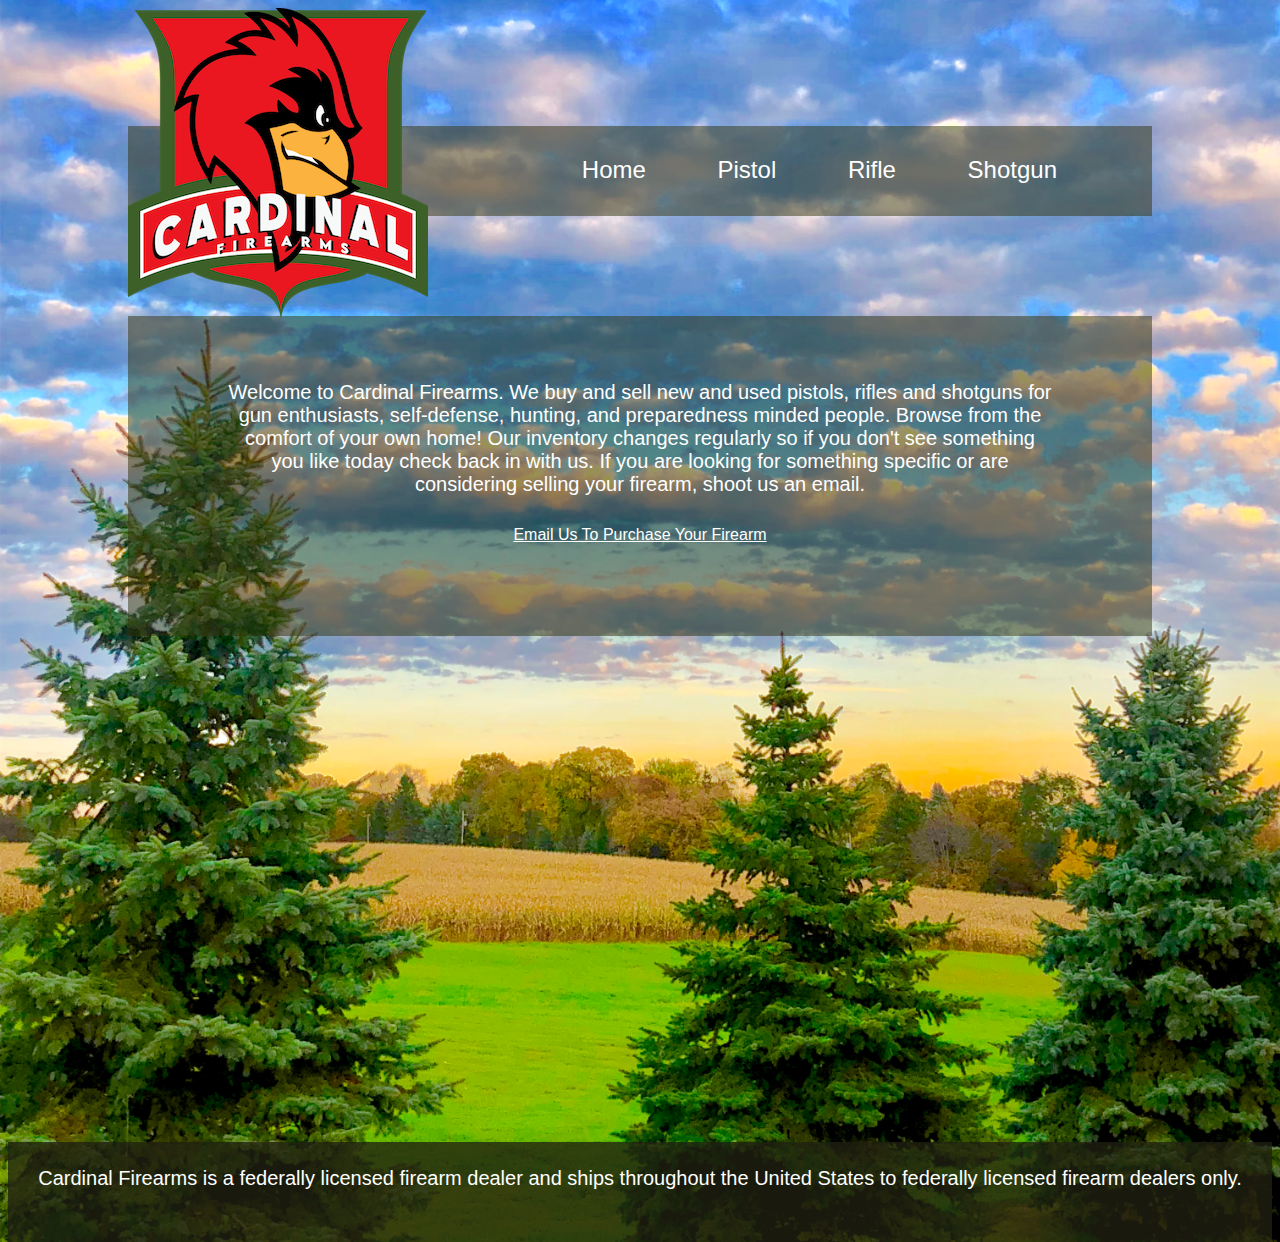
<file: index.html>
<!DOCTYPE html>
<html lang="en">
<head>
    <meta charset="UTF-8">
    <meta name="viewport" content="width=device-width, initial-scale=1.0">

    <title>Cardinal Firearms | Buy and Sell Pistols, Rifles, Shotguns</title>

    <meta name="description" content="Cardinal Firearms is a licensed firearms dealer offering new and used pistols, rifles, and shotguns for self-defense, hunting, and enthusiasts. Nationwide shipping to FFLs.">

    <link rel="canonical" href="https://www.cardinalfirearms.com/index.html" />

    <!-- Open Graph / Facebook -->
    <meta property="og:type" content="website">
    <meta property="og:title" content="Cardinal Firearms | Buy & Sell Pistols, Rifles, Shotguns">
    <meta property="og:description" content="Browse our rotating selection of quality firearms. Buy and sell pistols, rifles, and shotguns with confidence.">
    <meta property="og:image" content="cardinalfirearms.com">
    <meta property="og:url" content="https://www.cardinalfirearms.com/index.html">

    <!-- Twitter -->
    <meta name="twitter:card" content="summary_large_image">
    <meta name="twitter:title" content="Cardinal Firearms | Buy & Sell Pistols, Rifles, Shotguns">
    <meta name="twitter:description" content="Buy and sell new or used firearms online. Pistols, rifles, shotguns — we’ve got you covered.">
    <meta name="twitter:image" content="https://www.yourdomain.com/images/cardinal-firearms-logo-4.png">

    <link rel="icon" href="/images/favicon.ico" type="image/x-icon">

    <link rel="stylesheet" href="style.css">
</head>


<body>

        <div class="container">
            <header>  
                <img src="images/cardinal-firearms-logo-4.png" alt="Cardinal Logo">   
            </header>
        
            <nav>  
                <a href="index.html">Home </a><a href="pistol.html">Pistol </a><a href="rifle.html">Rifle </a><a href="shotgun.html">Shotgun </a>
                
            </nav>
        
            <main>
                <p>Welcome to Cardinal Firearms. We buy and sell new and used pistols, rifles and shotguns for gun enthusiasts,
                    self-defense, hunting, and preparedness minded people. Browse from the comfort of your own home! Our inventory
                    changes regularly so if you don't see something you like today check back in with us. If you are looking for
                    something specific or are considering selling your firearm, shoot us an email. </p>
                <a href="mailto:CardinalFirearms@yahoo.com?Subject=Interested In One of Your Guns">Email Us To Purchase Your Firearm</a>
            </main>
        </div>
       
                
        <footer>
            <p>
                Cardinal Firearms is a federally licensed firearm dealer and ships throughout the United States to federally
                licensed firearm dealers only.
            </p>
        
        </footer>
</body>


</html>
</file>
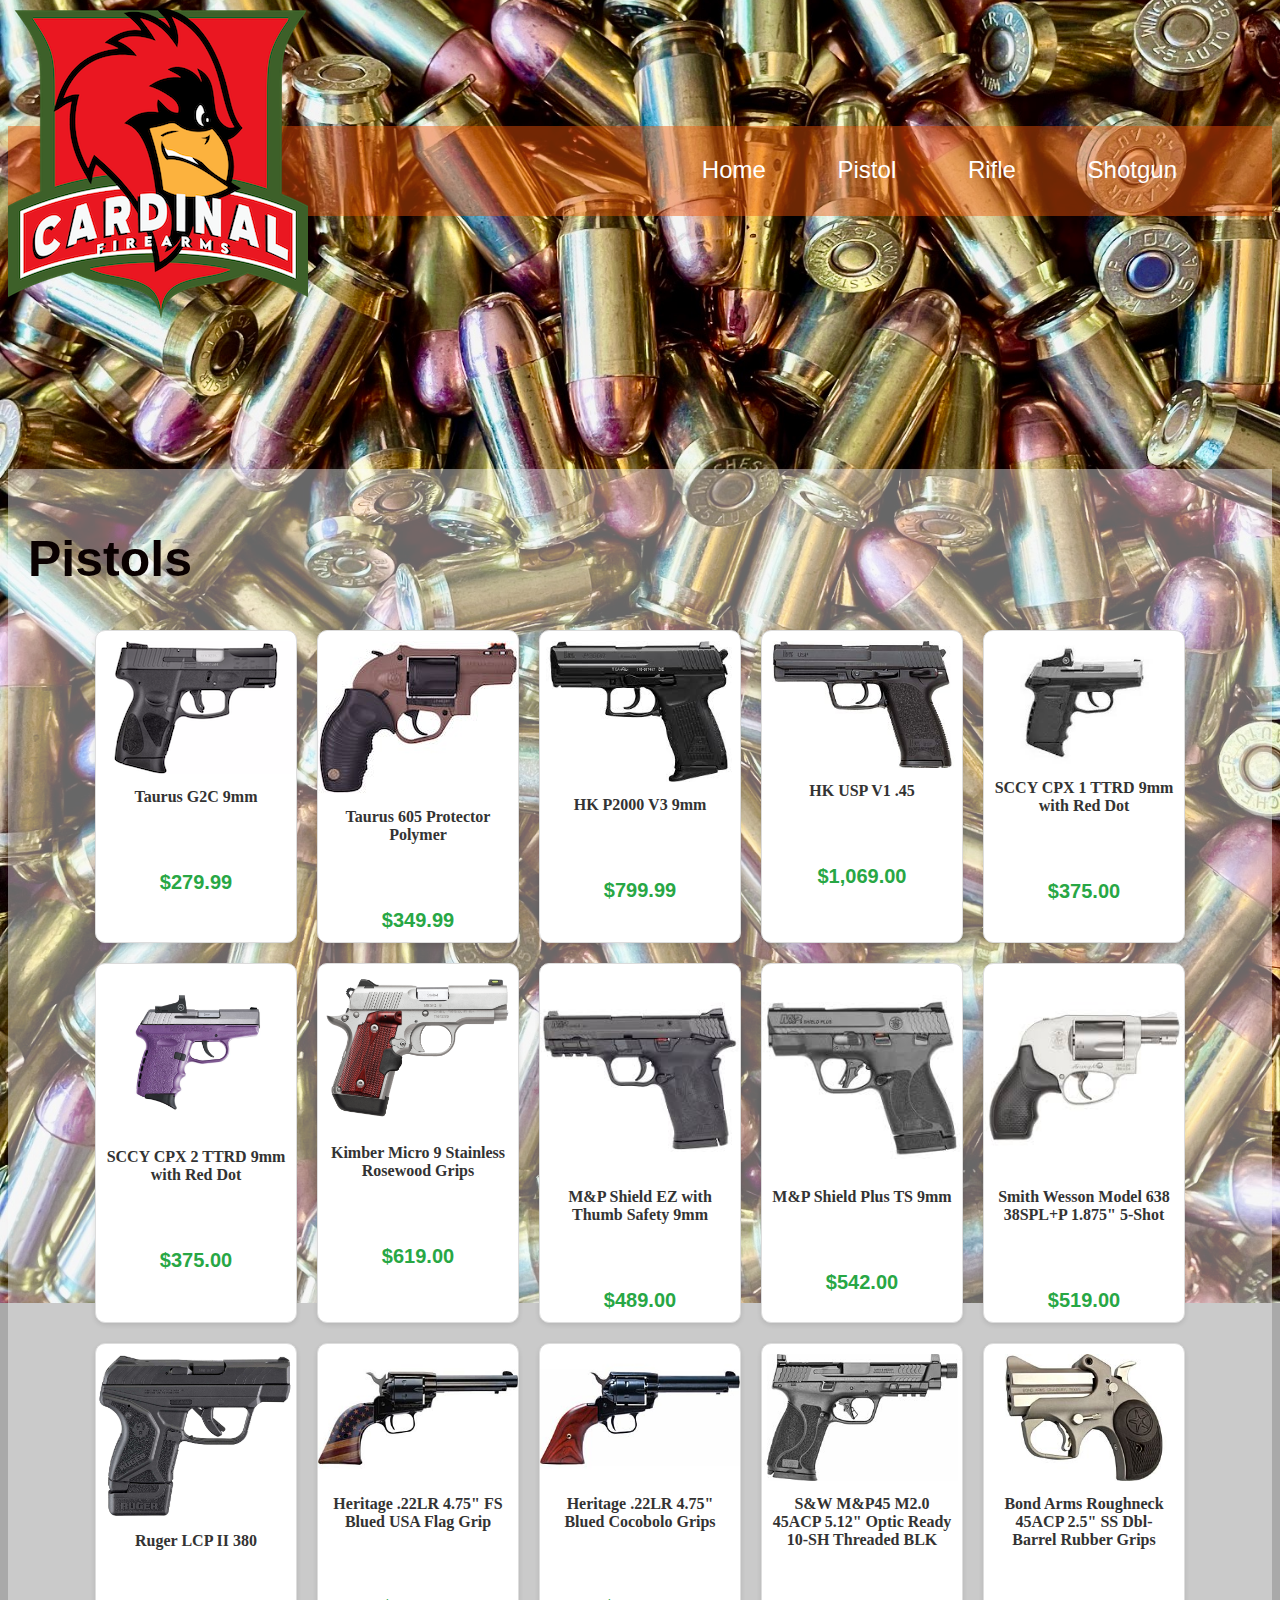
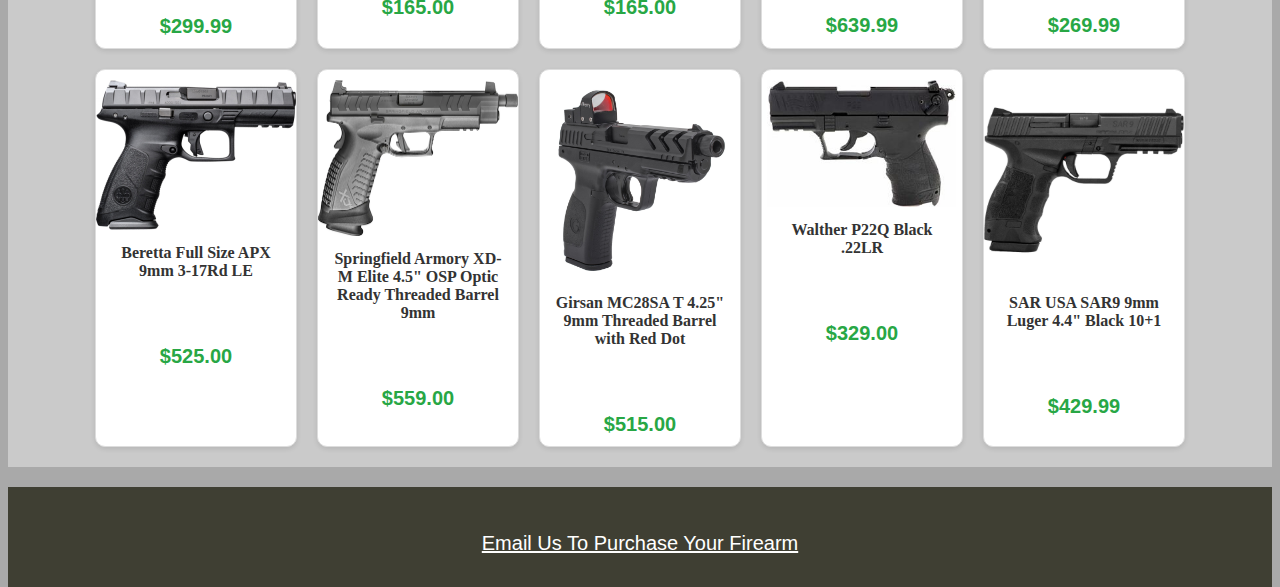
<file: pistol.html>
<!DOCTYPE html>
<html lang="en">
<head>
    <meta charset="UTF-8">
    <meta name="viewport" content="width=device-width, initial-scale=1.0">
  
    <title>Shop Pistols | Cardinal Firearms</title>
  
    <meta name="description" content="Browse Cardinal Firearms' selection of new and used pistols for sale. Great prices on top brands like Taurus, HK, S&W, and more. Nationwide shipping to FFLs.">
  
    <link rel="canonical" href="https://www.cardinalfirearms.com/pistol.html" />
  
    <!-- Open Graph / Facebook -->
    <meta property="og:type" content="website">
    <meta property="og:title" content="Shop Pistols | Cardinal Firearms">
    <meta property="og:description" content="Shop Taurus, HK, Kimber, SCCY, and more at Cardinal Firearms. New & used pistols shipped to your local FFL.">
    <meta property="og:image" content="https://www.cardinalfirearms/images/cardinal-firearms-logo-4.png">
    <meta property="og:url" content="https://www.cardinalfirearms/pistol.html">
  
    <!-- Twitter -->
    <meta name="twitter:card" content="summary_large_image">
    <meta name="twitter:title" content="Shop Pistols | Cardinal Firearms">
    <meta name="twitter:description" content="Great prices on pistols for self-defense, hunting, and collection. Check out Cardinal Firearms' latest stock.">
    <meta name="twitter:image" content="https://www.cardinalfirearms/images/cardinal-firearms-logo-4.png">
  
    <link rel="icon" href="/images/favicon.ico" type="image/x-icon">
  
    <link rel="stylesheet" href="style3.css">
</head>

<body>
    

<header>
    <img src="images/cardinal-firearms-logo-4.png" alt="Cardinal Logo"> 
</header>

<nav>
    <a href="index.html">Home </a><a href="pistol.html">Pistol </a><a href="rifle.html">Rifle </a><a
        href="shotgun.html">Shotgun </a>

</nav>

    

<section id="catalog">
    <h2>Pistols</h2>
    <div class="catalog-container">
        <div class="product-card">
            <img src="images/Taurus_G2c_931 copy.png" alt="Product 1">
            <h3>Taurus G2C 9mm</h3>
            <p class="price">$279.99</p>
        </div>
        
        <div class="product-card">
            <img src="images/taurus_605_protector_polymer_1_1.jpeg" alt="Product 3">
            <h3>Taurus 605 Protector Polymer</h3>
            <p class="price">$349.99</p>
        </div>
        <div class="product-card">
            <img src="images/HKp2Kv3.jpeg" alt="Product 4">
            <h3>HK P2000 V3 9mm</h3>
            <p class="price">$799.99</p>
        </div>
        <div class="product-card">
            <img src="images/HKUSP45V1.jpeg" alt="Product 4">
            <h3>HK USP V1 .45</h3>
            <p class="price">$1,069.00</p>
        </div>
        
        <div class="product-card">
            <img src="images/SCCYCPX1TTRD.jpeg" alt="Product 4">
            <h3>SCCY CPX 1 TTRD 9mm with Red Dot</h3>
            <p class="price">$375.00</p>
        </div>
        <div class="product-card">
            <img src="images/SCCYCPX2TTPURD.jpg" alt="Product 8">
            <h3>SCCY CPX 2 TTRD 9mm with Red Dot</h3>
            <p class="price">$375.00</p>
        </div>
        <div class="product-card">
            <img src="images/micro9_stslg_shotspec_3700482_rightprofile_2.png" alt="Product 4">
            <h3>Kimber Micro 9 Stainless Rosewood Grips</h3>
            <p class="price">$619.00</p>
        </div>
        <div class="product-card">
            <img src="images/MPShieldEZwTS.jpeg" alt="Product 4">
            <h3>M&P Shield EZ with Thumb Safety 9mm</h3>
            <p class="price">$489.00</p>
        </div>
        <div class="product-card">
            <img src="images/MPShieldPlusTS.jpeg" alt="Product 4">
            <h3>M&P Shield Plus TS 9mm</h3>
            <p class="price">$542.00</p>
        </div>
        <div class="product-card">
            <img src="images/SmithWessonModel638.jpeg" alt="Product 4">
            <h3>Smith Wesson Model 638 38SPL+P 1.875" 5-Shot</h3>
            <p class="price">$519.00</p>
        </div>
        <div class="product-card">
            <img src="images/RugerLCPII380.jpg" alt="Product 4">
            <h3>Ruger LCP II 380</h3>
            <p class="price">$299.99</p>
        </div>
        <div class="product-card">
            <img src="images/HeritageRR24B4-HBR.jpg" alt="Product 4">
            <h3>Heritage .22LR 4.75" FS Blued USA Flag Grip</h3>
            <p class="price">$165.00</p>
        </div>
        <div class="product-card">
            <img src="images/Heritage 22LR 4.75BluedCocobolo.jpg" alt="Product 4">
            <h3>Heritage .22LR 4.75" Blued Cocobolo Grips</h3>
            <p class="price">$165.00</p>
        </div>
        <div class="product-card">
            <img src="images/SWMP4520.jpg" alt="Product 4">
            <h3>S&W M&P45 M2.0 45ACP 5.12" Optic Ready 10-SH Threaded BLK</h3>
            <p class="price">$639.99</p>
        </div>
        <div class="product-card">
            <img src="images/BondArmsRoughneck45ACP.jpg" alt="Product 4">
            <h3>Bond Arms Roughneck 45ACP 2.5" SS Dbl-Barrel Rubber Grips</h3>
            <p class="price">$269.99</p>
        </div>
        <div class="product-card">
            <img src="images/JAXF923.jpg" alt="Product 4">
            <h3>Beretta Full Size APX 9mm 3-17Rd LE</h3>
            <p class="price">$525.00</p>
        </div>
        <div class="product-card">
            <img src="images/XDMET9459BHCOSP_R.jpg copy.png" alt="Product 4">
            <h3>Springfield Armory XD-M Elite 4.5" OSP Optic Ready Threaded Barrel 9mm</h3>
            <p class="price">$559.00</p>
        </div>
        <div class="product-card">
            <img src="images/GirsanMC28SAThreaded9mm.jpg" alt="Product 4">
            <h3>Girsan MC28SA T 4.25" 9mm Threaded Barrel with Red Dot</h3>
            <p class="price">$515.00</p>
        </div>
        <div class="product-card">
            <img src="images/WaltherP22Q22LRBlackPolymer.jpg" alt="Product 4">
            <h3>Walther P22Q Black .22LR</h3>
            <p class="price">$329.00</p>
        </div>
        <div class="product-card">
            <img src="images/sar-usa-sar9-9mm-luger-44in-black-pistol-101-rounds-1675022-1.jpg" alt="Product 4">
            <h3>SAR USA SAR9 9mm Luger 4.4" Black 10+1</h3>
            <p class="price">$429.99</p>
        </div>
        
        <!-- Add more products as needed -->
    </div>
</section>

<footer>
    <p>
        <a href="mailto:CardinalFirearms@yahoo.com?Subject=Interested In One of Your Guns">Email Us To Purchase Your
            Firearm</a>
    </p>
</footer>
    
<!-- Inquiry Modal -->
<div id="inquiry-modal" class="modal">
    <div class="modal-content">
      <span class="close">&times;</span>
      <h3>Product Inquiry</h3>
      <form id="inquiry-form">
        <label for="product">Product:</label>
        <input type="text" id="product" name="product" readonly>
  
        <label for="name">Your Name:</label>
        <input type="text" id="name" name="name" required>
  
        <label for="email">Your Email:</label>
        <input type="email" id="email" name="email" required>
  
        <label for="message">Message:</label>
        <textarea id="message" name="message" rows="4" required></textarea>
  
        <button type="submit">Send Inquiry</button>
      </form>
    </div>
  </div>

  <script>
    document.addEventListener("DOMContentLoaded", function() {
      const modal = document.getElementById("inquiry-modal");
      const closeBtn = document.querySelector(".close");
      const form = document.getElementById("inquiry-form");
      const productInput = document.getElementById("product");
    
      // Attach right-click event to each product card
      document.querySelectorAll(".product-card").forEach(card => {
        card.addEventListener("contextmenu", function(e) {
          e.preventDefault();
          const productName = card.querySelector("h3").innerText;
          productInput.value = productName;
          modal.style.display = "block";
        });
      });
    
      closeBtn.onclick = () => modal.style.display = "none";
      window.onclick = (e) => { if (e.target === modal) modal.style.display = "none"; };
    
      form.addEventListener("submit", function(e) {
        e.preventDefault();
        const email = "CardinalFirearms@yahoo.com";
        const subject = `Inquiry: ${productInput.value}`;
        const body = `Name: ${form.name.value}\nEmail: ${form.email.value}\n\n${form.message.value}`;
        window.location.href = `mailto:${email}?subject=${encodeURIComponent(subject)}&body=${encodeURIComponent(body)}`;
        modal.style.display = "none";
      });
    });
    </script></body>
</html>
</file>
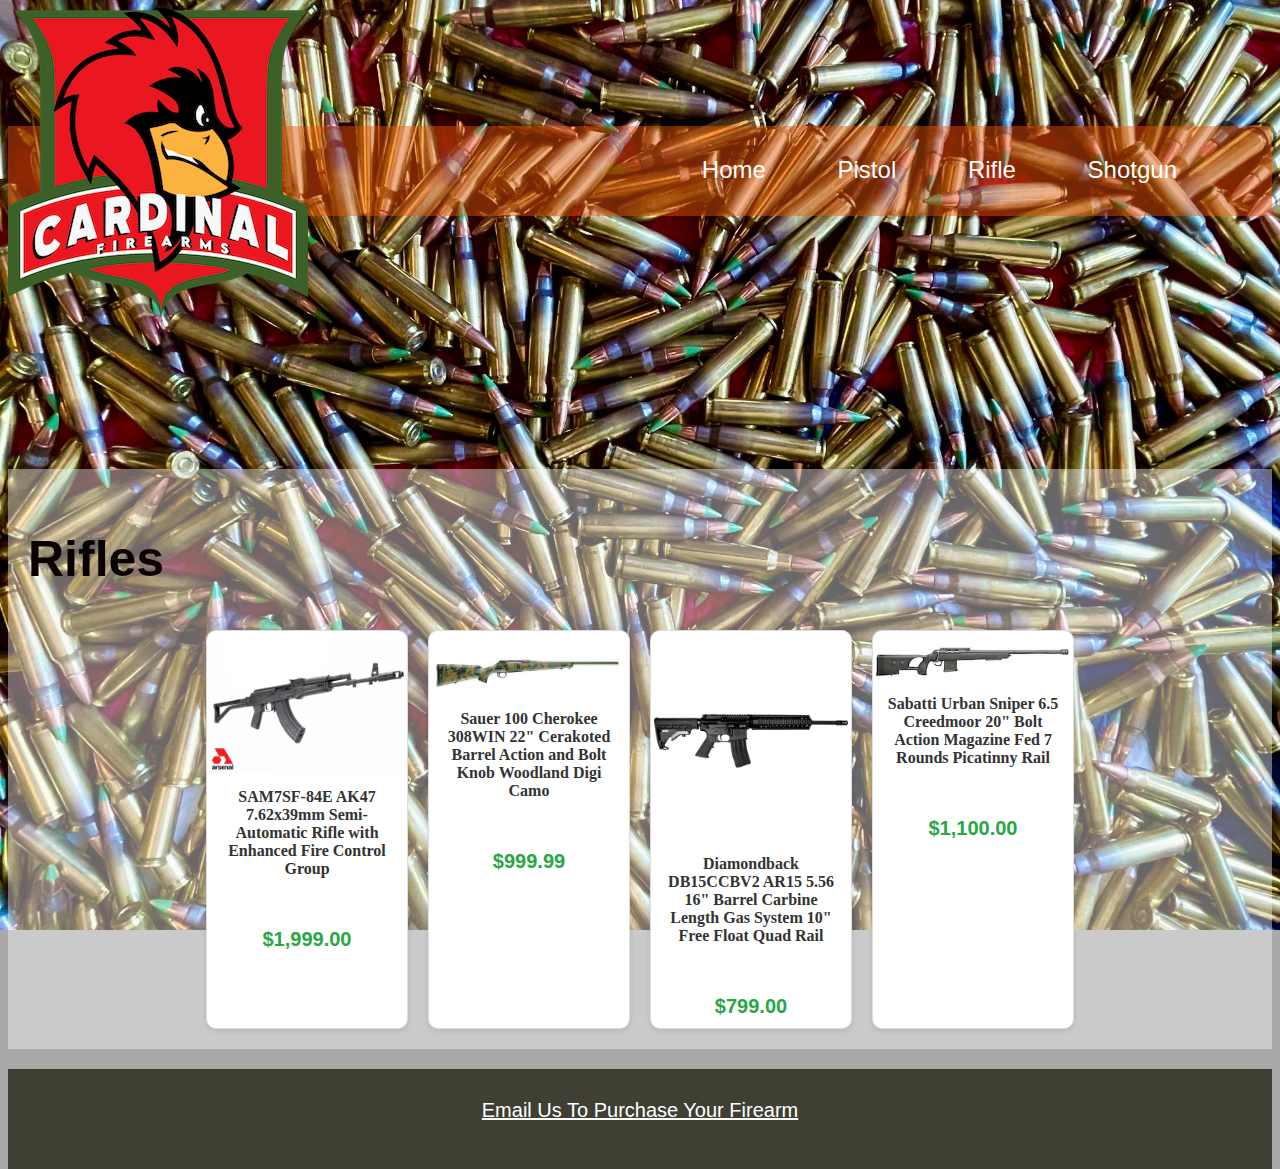
<file: rifle.html>
<!DOCTYPE html>
<html lang="en">
<head>
    <meta charset="UTF-8">
    <meta name="viewport" content="width=device-width, initial-scale=1.0">
  
    <title>Rifles for Sale | Cardinal Firearms</title>
  
    <meta name="description" content="Explore high-quality rifles at Cardinal Firearms. Shop semi-automatic, bolt action, AR-15s, and precision rifles. Nationwide shipping to licensed FFLs.">
    <link rel="canonical" href="https://www.cardinalfirearms.com/rifle.html" />
  
    <!-- Open Graph / Facebook -->
    <meta property="og:type" content="website">
    <meta property="og:title" content="Rifles for Sale | Cardinal Firearms">
    <meta property="og:description" content="Browse our collection of rifles from Diamondback, Sauer, Sabatti, and more. Reliable firearms shipped to your local FFL.">
    <meta property="og:image" content="https://www.cardinalfirearms.com/images/cardinal-firearms-logo-4.png">
    <meta property="og:url" content="https://www.cardinalfirearms.com/rifle.html">
  
    <!-- Twitter -->
    <meta name="twitter:card" content="summary_large_image">
    <meta name="twitter:title" content="Rifles for Sale | Cardinal Firearms">
    <meta name="twitter:description" content="Top brands. Great prices. Explore Cardinal Firearms' rifle catalog.">
    <meta name="twitter:image" content="https://www.cardinalfirearms.com/images/cardinal-firearms-logo-4.png">
  
    <link rel="icon" href="/images/favicon.ico" type="image/x-icon">
  
    <link rel="stylesheet" href="style2.css">
</head>
<body>
    

<header>
    <img src="images/cardinal-firearms-logo-4.png" alt="Cardinal Logo"> 
</header>

<nav>
    <a href="index.html">Home </a><a href="pistol.html">Pistol </a><a href="rifle.html">Rifle </a><a href="shotgun.html">Shotgun </a>
    
</nav>



    <section id="catalog">
        <h2>Rifles</h2>
        <div class="catalog-container">
            <div class="product-card">
                <img src="images/SAM7SF-84E_7.jpg" alt="Product 1">
                <h3>SAM7SF-84E AK47 7.62x39mm Semi-Automatic Rifle with Enhanced Fire Control Group</h3>
                <p class="price">$1,999.00</p>
            </div>
            <div class="product-card">
                <img src="images/Sauer 100 Cherokee 308WIN.jpeg" alt="Product 2">
                <h3>Sauer 100 Cherokee 308WIN 22" Cerakoted Barrel Action and Bolt Knob Woodland Digi Camo</h3>
                <p class="price">$999.99</p>
            </div>
            <div class="product-card">
                <img src="images/DiamondbackAR.jpg" alt="Product 3">
                <h3>Diamondback DB15CCBV2 AR15 5.56 16" Barrel Carbine Length Gas System 10" Free Float Quad Rail</h3>
                <p class="price">$799.00</p>
            </div>
            <div class="product-card">
                <img src="images/SabattiUrbanSniper65CreedmoorBlk.jpg" alt="Product 4">
                <h3>Sabatti Urban Sniper 6.5 Creedmoor 20" Bolt Action Magazine Fed 7 Rounds Picatinny Rail</h3>
                <p class="price">$1,100.00</p>
            </div>
            
            <!-- Add more products as needed -->
        </div>
    </section>
    
    <footer>
        <p>
            <a href="mailto:CardinalFirearms@yahoo.com?Subject=Interested In One of Your Guns">Email Us To Purchase Your
                Firearm</a>
        </p>
    </footer>
    
<!-- Inquiry Modal -->
<div id="inquiry-modal" class="modal">
    <div class="modal-content">
      <span class="close">&times;</span>
      <h3>Product Inquiry</h3>
      <form id="inquiry-form">
        <label for="product">Product:</label>
        <input type="text" id="product" name="product" readonly>
  
        <label for="name">Your Name:</label>
        <input type="text" id="name" name="name" required>
  
        <label for="email">Your Email:</label>
        <input type="email" id="email" name="email" required>
  
        <label for="message">Message:</label>
        <textarea id="message" name="message" rows="4" required></textarea>
  
        <button type="submit">Send Inquiry</button>
      </form>
    </div>
  </div>

  <script>
    document.addEventListener("DOMContentLoaded", function() {
      const modal = document.getElementById("inquiry-modal");
      const closeBtn = document.querySelector(".close");
      const form = document.getElementById("inquiry-form");
      const productInput = document.getElementById("product");
    
      // Attach right-click event to each product card
      document.querySelectorAll(".product-card").forEach(card => {
        card.addEventListener("contextmenu", function(e) {
          e.preventDefault();
          const productName = card.querySelector("h3").innerText;
          productInput.value = productName;
          modal.style.display = "block";
        });
      });
    
      closeBtn.onclick = () => modal.style.display = "none";
      window.onclick = (e) => { if (e.target === modal) modal.style.display = "none"; };
    
      form.addEventListener("submit", function(e) {
        e.preventDefault();
        const email = "CardinalFirearms@yahoo.com";
        const subject = `Inquiry: ${productInput.value}`;
        const body = `Name: ${form.name.value}\nEmail: ${form.email.value}\n\n${form.message.value}`;
        window.location.href = `mailto:${email}?subject=${encodeURIComponent(subject)}&body=${encodeURIComponent(body)}`;
        modal.style.display = "none";
      });
    });
    </script>
</body>
</html>
</file>
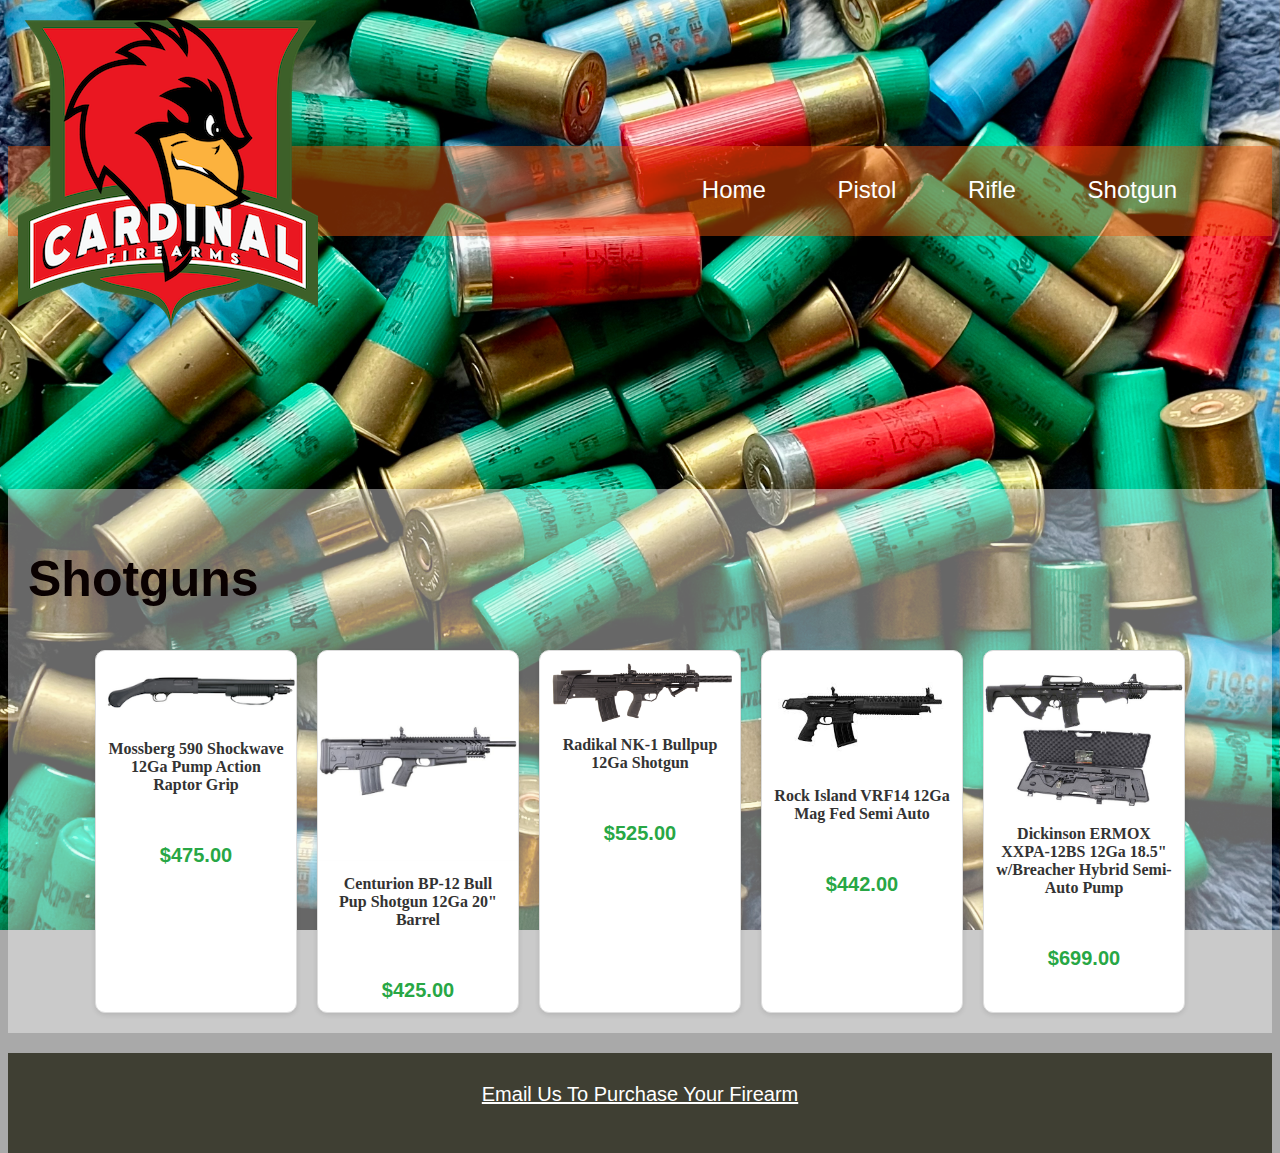
<file: shotgun.html>
<!DOCTYPE html>
<html lang="en">
<head>

  <meta charset="UTF-8" />
  <meta name="viewport" content="width=device-width, initial-scale=1.0" />

  <title>Shotguns for Sale | Cardinal Firearms</title>

  <meta name="description" content="Shop shotguns from Mossberg, Rock Island, Dickinson and more. Cardinal Firearms offers quality 12Ga pump and semi-auto shotguns shipped to licensed dealers nationwide.">
  <link rel="canonical" href="https://www.cardinalfirearms.com/shotgun.html" />

  <!-- Open Graph / Facebook -->
  <meta property="og:type" content="website">
  <meta property="og:title" content="Shotguns for Sale | Cardinal Firearms">
  <meta property="og:description" content="Explore our inventory of tactical and hunting shotguns. Fast shipping to FFLs.">
  <meta property="og:image" content="https://www.cardinalfirearms.com/images/cardinal-firearms-logo-4.png">
  <meta property="og:url" content="https://www.cardinalfirearms.com/shotgun.html">

  <!-- Twitter -->
  <meta name="twitter:card" content="summary_large_image">
  <meta name="twitter:title" content="Shotguns for Sale | Cardinal Firearms">
  <meta name="twitter:description" content="Pump action, semi-auto, and bullpup 12Ga shotguns at competitive prices.">
  <meta name="twitter:image" content="https://www.cardinalfirearms.com/images/cardinal-firearms-logo-4.png">

  <link rel="icon" href="/images/favicon.ico" type="image/x-icon" />
  <link rel="stylesheet" href="style4.css" />
 </head>

<body>
    
<header>
    <img src="images/cardinal-firearms-logo-4.png" alt="Cardinal Logo"> 

</header>
<nav>
    <a href="index.html">Home </a><a href="pistol.html">Pistol </a><a href="rifle.html">Rifle </a><a
        href="shotgun.html">Shotgun </a>

</nav>

   

<section id="catalog">
    <h2>Shotguns</h2>
    <div class="catalog-container">
        <div class="product-card">
            <img src="images/MossbergShockwave.png" alt="Mossberg 590 Shockwave">
            <h3>Mossberg 590 Shockwave 12Ga Pump Action Raptor Grip</h3>
            <p class="price">$475.00</p>
        </div>
        <div class="product-card">
            <img src="images/CenturionBP12.jpg" alt="Centurion BP-12 Shotgun">
            <h3>Centurion BP-12 Bull Pup Shotgun 12Ga 20" Barrel</h3>
            <p class="price">$425.00</p>
        </div>
        <div class="product-card">
            <img src="images/nk1-yeni_0x200.png" alt="Radikal NK-1 Shotgun">
            <h3>Radikal NK-1 Bullpup 12Ga Shotgun</h3>
            <p class="price">$525.00</p>
        </div>
        <div class="product-card">
            <img src="images/RockIslandVRF14.jpeg" alt="Rock Island VRF14 Shotgun">
            <h3>Rock Island VRF14 12Ga Mag Fed Semi Auto</h3>
            <p class="price">$442.00</p>
        </div>
        <div class="product-card">
            <img src="images/Dickinson-Ermox-Hybrid-12-Ga-1.jpg" alt="Dickinson Ermox Hybrid Shotgun">
            <h3>Dickinson ERMOX XXPA-12BS 12Ga 18.5" w/Breacher Hybrid Semi-Auto Pump</h3>
            <p class="price">$699.00</p>
        </div>
        
        <!-- Add more products as needed -->
    </div>
</section>

<footer>
    <p>

        <a href="mailto:CardinalFirearms@yahoo.com?Subject=Interested In One of Your Guns">Email Us To Purchase Your
            Firearm</a>

    </p>
</footer>

</body>
  
<!-- Inquiry Modal -->
<div id="inquiry-modal" class="modal">
    <div class="modal-content">
      <span class="close">&times;</span>
      <h3>Product Inquiry</h3>
      <form id="inquiry-form">
        <label for="product">Product:</label>
        <input type="text" id="product" name="product" readonly>
  
        <label for="name">Your Name:</label>
        <input type="text" id="name" name="name" required>
  
        <label for="email">Your Email:</label>
        <input type="email" id="email" name="email" required>
  
        <label for="message">Message:</label>
        <textarea id="message" name="message" rows="4" required></textarea>
  
        <button type="submit">Send Inquiry</button>
      </form>
    </div>
  </div>

  <script>
    document.addEventListener("DOMContentLoaded", function() {
      const modal = document.getElementById("inquiry-modal");
      const closeBtn = document.querySelector(".close");
      const form = document.getElementById("inquiry-form");
      const productInput = document.getElementById("product");
    
      // Attach right-click event to each product card
      document.querySelectorAll(".product-card").forEach(card => {
        card.addEventListener("contextmenu", function(e) {
          e.preventDefault();
          const productName = card.querySelector("h3").innerText;
          productInput.value = productName;
          modal.style.display = "block";
        });
      });
    
      closeBtn.onclick = () => modal.style.display = "none";
      window.onclick = (e) => { if (e.target === modal) modal.style.display = "none"; };
    
      form.addEventListener("submit", function(e) {
        e.preventDefault();
        const email = "CardinalFirearms@yahoo.com";
        const subject = `Inquiry: ${productInput.value}`;
        const body = `Name: ${form.name.value}\nEmail: ${form.email.value}\n\n${form.message.value}`;
        window.location.href = `mailto:${email}?subject=${encodeURIComponent(subject)}&body=${encodeURIComponent(body)}`;
        modal.style.display = "none";
      });
    });
    </script>
</body>
</html>
</file>
<file: style.css>
html{
    height:100%
}
body{
    background-color: darkgrey;
    background-image:url(images/IMG_0028.jpg);
    background-size: cover;
    background-repeat:no-repeat;
    background-position: center;
}
.container {
    margin-left: auto;
    margin-right: auto;
    width: 1024px;
}
header {
    height: 118px;
    text-align: left;
}

nav{
    background-color:#3130087e;
    height: 60px;
    text-align:right;
    padding-top: 30px;
    padding-right: 30px;
    padding-left: 10px;
    font-size:x-large;
}
main{
    background-color:#3130087e;
    height: 300px;
    text-align: center;
    padding-top: 20px;
    margin-top: 100px;
    padding-left: 100px;
    padding-right: 100px;
    }
    h1{
        font-size: 25px;
        color:rgb(238, 13, 13);
        font-family: Arial, Helvetica, sans-serif;
        
    }
    p{
        font-size: 20px;
        color:white;
        font-family: Arial, Helvetica, sans-serif;
        padding-top: 25px;
        padding-bottom: 10px;
        text-align: center;
    }
    a{
        color: white;
        font-family: Arial, Helvetica, sans-serif;

    }
    nav a{
        text-decoration: none;
        padding-right: 65px;
    }
    footer{
        background-color:#202011c6;
        height: 100px;
        margin-top: 40%;
        text-align: center;
        }
</file>
<file: style3.css>
html{
    height:100%
}
body{
    background-color: darkgrey;
    background-image:url(images/45shells.jpg);
    background-size: cover;
    background-repeat:no-repeat;
    background-attachment: fixed;
    background-position: center;
}
.container {
    margin-left: auto;
    margin-right: auto;
    width: 1024px;
}
header{
    height: 118px;
    text-align: left;
}
nav {
    background-color: #ee560974;
    height: 60px;
    text-align: right;
    padding-top: 30px;
    padding-right: 30px;
    padding-left: 10px;
    font-size: x-large;
}
main{
    height: 400px;
    text-align: center;
    padding-top: 80px;
    margin-top: 80px;
    padding-left: 240px;
    padding-right: 240px;
    }
footer{
    background-color:#202011c6;
    height: 100px;
    text-align: center;
    }
    h1{
        font-size: 84px;
        color:rgb(238, 13, 13);
        font-family: Arial, Helvetica, sans-serif;
    }
    h2{
        font-size: 50px;
        color:rgb(10, 1, 1);
        font-family: Arial, Helvetica, sans-serif;
    }
    p{
        font-size: 20px;
        color:white;
        font-family: Arial, Helvetica, sans-serif;
        padding-top: 45px;
        text-align: center;
    }
    a{
        color: white;
        font-family: Arial, Helvetica, sans-serif;
    }
    nav a{
        text-decoration: none;
        padding-right: 65px;
    }
    #catalog {
        padding: 20px;
        background-color: #f9f9f969;
        margin-top: 20%;
    }
    .catalog-container {
        display: flex;
        flex-wrap: wrap;
        justify-content: center;
        gap: 20px;
    }
    .product-card {
        width: 200px;
        background: white;
        border: 1px solid #ddd;
        border-radius: 10px;
        overflow: hidden;
        box-shadow: 0 2px 5px rgba(0, 0, 0, 0.1);
        text-align: center;
    }
    .product-card:hover{
        transform: scale(1.03);
        transition: transform 0.2s ease-in-out;
        box-shadow: 0 4px 10px rgba (0, 0, 0, 0.2);
    }
    .product-card img {
        width: 100%;
        height: auto;
        margin-top: 10px;
    }

    .product-card h3 {
        margin: 10px 0;
        font-size: 16px;
        color: #333;
        padding: 0 10px;
    }
    .price {
        color: #28a745;
        font-weight: bold;
        margin-bottom: 10px;
    }
 /* Modal Styles */
.modal {
    display: none;
    position: fixed;
    z-index: 1000;
    left: 0; top: 0;
    width: 100%; height: 100%;
    overflow: auto;
    background-color: rgba(0,0,0,0.6);
  }
  
  .modal-content {
    background-color: #fff;
    margin: 10% auto;
    padding: 20px;
    width: 400px;
    border-radius: 10px;
    position: relative;
  }
  
  .close {
    color: #aaa;
    position: absolute;
    top: 10px; right: 15px;
    font-size: 28px;
    font-weight: bold;
    cursor: pointer;
  }
  
  input, textarea {
    width: 100%;
    padding: 8px;
    margin-top: 8px;
    margin-bottom: 12px;
    border: 1px solid #ccc;
    border-radius: 4px;
  }
  
  button[type="submit"] {
    background-color: #ee5609;
    color: white;
    padding: 10px;
    border: none;
    border-radius: 5px;
    cursor: pointer;
    font-weight: bold;
  }
</file>
<file: style2.css>
html{
    height:100%
}
body{
    background-color: darkgrey;
    background-image:url(images/IMG_6784.jpg);
    background-size: cover;
    background-repeat: no-repeat;
    background-attachment: fixed;
    background-position: center;
}
.container{
    margin-left: auto;
    margin-right: auto;
    width: 1024px;
}
header{
    height: 118px;
    text-align: left;
}
nav{
    background-color:#ee560974;
    height: 60px;
    text-align:right;
    padding-top: 30px;
    padding-right: 30px;
    padding-left: 10px;
    font-size:x-large;
    }
main{
    height: 400px;
    text-align: center;
    padding-top: 80px;
    margin-top: 80px;
    padding-left: 240px;
    padding-right: 240px;
    }
footer{
    background-color:#202011c6;
    height: 100px;
    text-align: center;
    }
    h1{
        font-size: 84px;
        color:rgb(238, 13, 13);
        font-family: Arial, Helvetica, sans-serif;
    }
    h2{
        font-size: 50px;
        color:rgb(10, 1, 1);
        font-family: Arial, Helvetica, sans-serif;
    }
    p{
        font-size: 20px;
        color:white;
        font-family: Arial, Helvetica, sans-serif;
        padding-top: 30px;
        text-align: center;
    }
    a{
        color: white;
        font-family: Arial, Helvetica, sans-serif;
    }
    nav a{
        text-decoration: none;
        padding-right: 65px;
    }
    #catalog {
        padding: 20px;
        background-color: #f9f9f969;
        margin-top: 20%;
    }
    .catalog-container {
        display: flex;
        flex-wrap: wrap;
        justify-content: center;
        gap: 20px;
    }
    .product-card {
        width: 200px;
        background: white;
        border: 1px solid #ddd;
        border-radius: 10px;
        overflow: hidden;
        box-shadow: 0 2px 5px rgba(0, 0, 0, 0.1);
        text-align: center;
    }
    .product-card:hover{
        transform: scale(1.03);
        transition: transform 0.2s ease-in-out;
        box-shadow: 0 4px 10px rgba (0, 0, 0, 0.2);
    }
    .product-card img {
        width: 100%;
        height: auto;
        margin-top: 10px;
    }
    .product-card h3 {
        margin: 10px 0;
            font-size: 16px;
            color: #333;
            padding: 0 10px;
    }
    .price {
        color: #28a745;
        font-weight: bold;
        margin-bottom: 10px;
    }
 /* Modal Styles */
.modal {
    display: none;
    position: fixed;
    z-index: 1000;
    left: 0; top: 0;
    width: 100%; height: 100%;
    overflow: auto;
    background-color: rgba(0,0,0,0.6);
  }
  
  .modal-content {
    background-color: #fff;
    margin: 10% auto;
    padding: 20px;
    width: 400px;
    border-radius: 10px;
    position: relative;
  }
  
  .close {
    color: #aaa;
    position: absolute;
    top: 10px; right: 15px;
    font-size: 28px;
    font-weight: bold;
    cursor: pointer;
  }
  
  input, textarea {
    width: 100%;
    padding: 8px;
    margin-top: 8px;
    margin-bottom: 12px;
    border: 1px solid #ccc;
    border-radius: 4px;
  }
  
  button[type="submit"] {
    background-color: #ee5609;
    color: white;
    padding: 10px;
    border: none;
    border-radius: 5px;
    cursor: pointer;
    font-weight: bold;
  }
</file>
<file: style4.css>
html{
    height:100%;
    margin: 0;
    padding: 0;
}

body{
    background-color: darkgrey;
    background-image:url(images/Shotshell.jpg);
    background-size: cover;
    background-repeat: no-repeat;
    background-attachment: fixed;
    background-position: center;
}
.container{
    margin-left: auto;
    margin-right: auto;
    width: 1024px;
    padding: 0 20px;
}
header{
    height: 118px;
    text-align: left;
    padding: 10px;
}
nav{
    background-color:#ee560974;
    height: 60px;
    text-align:right;
    padding-top: 30px;
    padding-right: 30px;
    padding-left: 10px;
    font-size:x-large;
    }
main{
    height: 400px;
    text-align: center;
    padding-top: 80px;
    margin-top: 80px;
    padding-left: 240px;
    padding-right: 240px;
    }
footer{
    background-color:#202011c6;
    height: 100px;
    text-align: center;
    }
    h1{
        font-size: 25px;
        color:rgb(238, 13, 13);
        font-family: Arial, Helvetica, sans-serif;
    }
    h2{
        font-size: 50px;
        color:rgb(10, 1, 1);
        font-family: Arial, Helvetica, sans-serif;
    }
    p{
        font-size: 20px;
        color:white;
        font-family: Arial, Helvetica, sans-serif;
        padding-top: 30px;
        text-align: center;
    }
    a{
        color:white;
        font-family: Arial, Helvetica, sans-serif;
    }
    nav a{
        text-decoration: none;
        padding-right: 65px;
    }
        #catalog {
            padding: 20px;
            background-color: #f9f9f969;
            margin-top: 20%;
        }
        .catalog-container {
            display: flex;
            flex-wrap: wrap;
            justify-content: center;
            gap: 20px;
        }
        .product-card {
            width: 200px;
            background: white;
            border: 1px solid #ddd;
            border-radius: 10px;
            overflow: hidden;
            box-shadow: 0 2px 5px rgba(0, 0, 0, 0.1);
            text-align: center;
            image-rendering: optimizeQuality;
        }
        .product-card:hover{
            transform: scale(1.03);
            transition: transform 0.2s ease-in-out;
            box-shadow: 0 4px 10px rgba (0, 0, 0, 0.2);
        }
        .product-card img {
            width: 100%;
            height: auto;
            margin-top: 10px;
        }
        .product-card h3 {
            margin: 10px 0;
            font-size: 16px;
            color: #333;
            padding: 0 10px;
        }
        .price {
            color: #28a745;
            font-weight: bold;
            margin-bottom: 10px;
        }
 /* Modal Styles */
.modal {
    display: none;
    position: fixed;
    z-index: 1000;
    left: 0; top: 0;
    width: 100%; height: 100%;
    overflow: auto;
    background-color: rgba(0,0,0,0.6);
  }
  
  .modal-content {
    background-color: #fff;
    margin: 10% auto;
    padding: 20px;
    width: 400px;
    border-radius: 10px;
    position: relative;
  }
  
  .close {
    color: #aaa;
    position: absolute;
    top: 10px; right: 15px;
    font-size: 28px;
    font-weight: bold;
    cursor: pointer;
  }
  
  input, textarea {
    width: 100%;
    padding: 8px;
    margin-top: 8px;
    margin-bottom: 12px;
    border: 1px solid #ccc;
    border-radius: 4px;
  }
  
  button[type="submit"] {
    background-color: #ee5609;
    color: white;
    padding: 10px;
    border: none;
    border-radius: 5px;
    cursor: pointer;
    font-weight: bold;
  }
</file>
